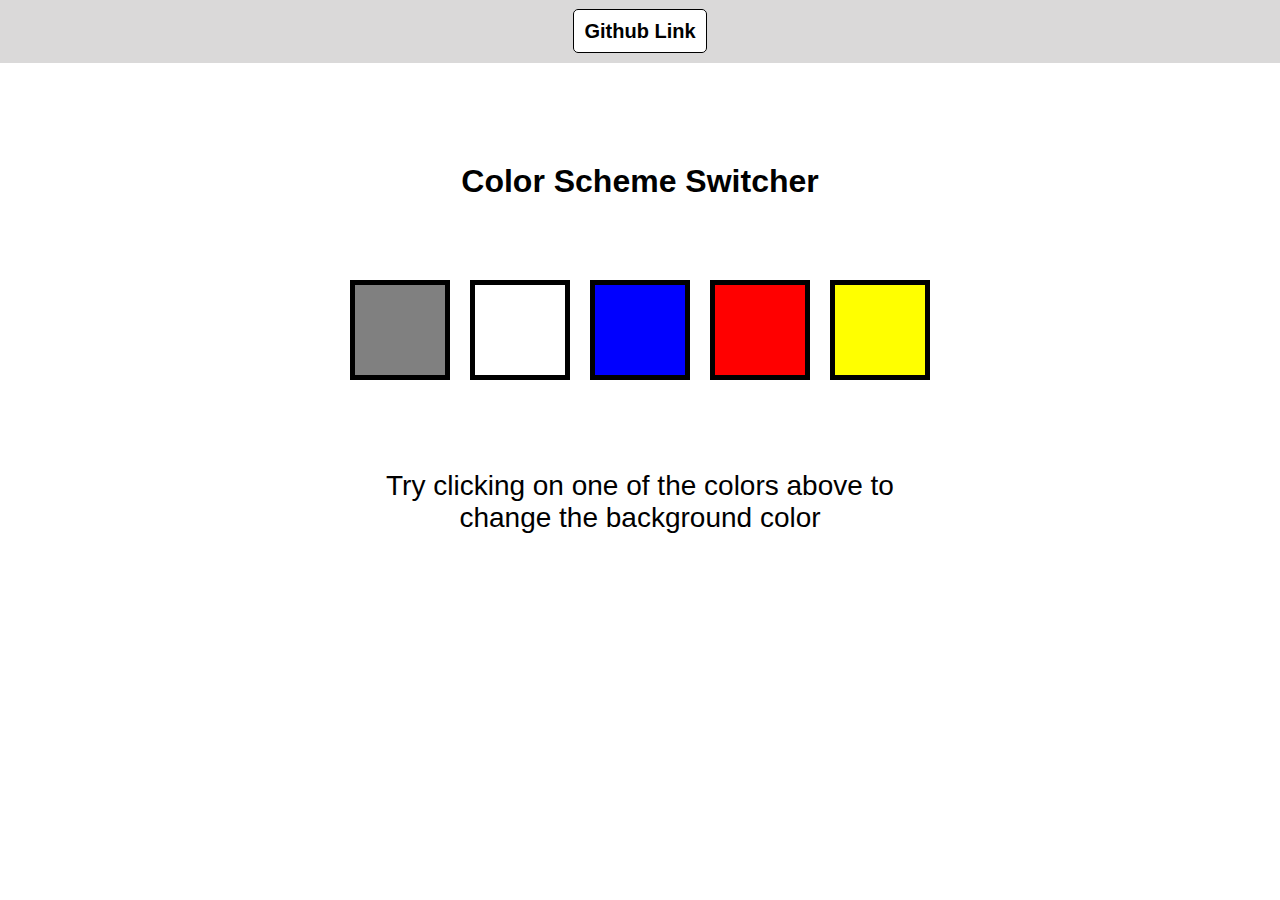
<file: 1-BackgroundColor-changer/index.html>
<!DOCTYPE html>
<html lang="en">

<head>
    <meta charset="UTF-8">
    <meta name="viewport" content="width=device-width, initial-scale=1.0">
    <title>Color Changer</title>

    <link rel="stylesheet" href="style.css">
</head>

<body>
    <nav>
        <a href="#">
            Github Link
        </a>
    </nav>

    <div class="canvas">
        <h1 class="heading">Color Scheme Switcher</h1>
        <div class="container">
            <div class="button" id="grey"></div>
            <div class="button" id="white"></div>
            <div class="button" id="blue"></div>
            <div class="button" id="red"></div>
            <div class="button" id="yellow"></div>
        </div>

        <h1 class="desc">Try clicking on one of the colors above to change the background color</h1>
    </div>

    <script src="./script.js"></script>
</body>

</html>
</file>
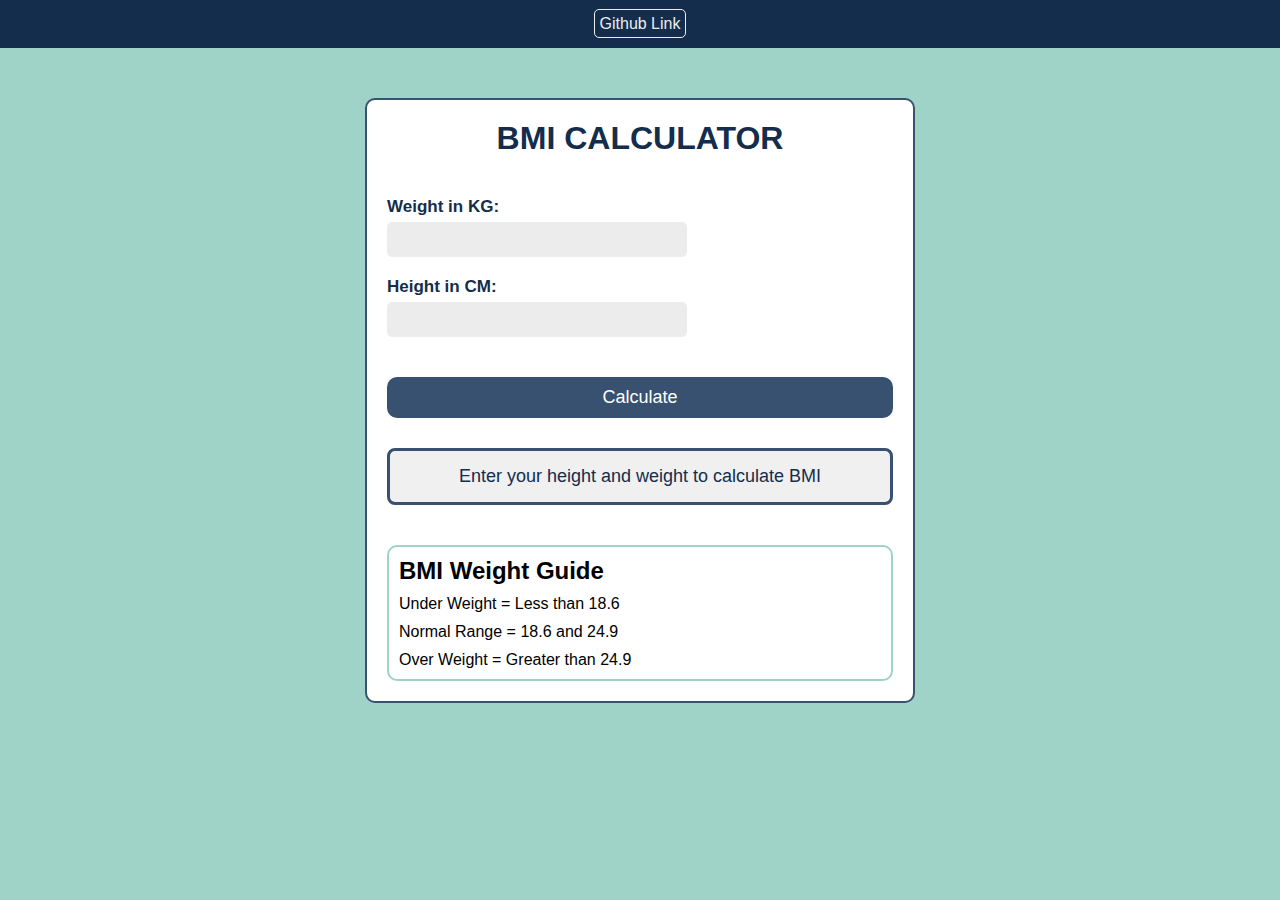
<file: 2-BMI-Calculator/index.html>
<!DOCTYPE html>
<html lang="en">

<head>
    <meta charset="UTF-8">
    <meta name="viewport" content="width=device-width, initial-scale=1.0">
    <title>BMI - Calculator</title>

    <link rel="stylesheet" href="./style.css">
</head>

<body>
    <nav>
        <a href="https://github.com/GopalGavas/javascript-projects/tree/main/1-BackgroundColor-changer">
            Github Link
        </a>
    </nav>

    <div class="container">
        <form class="form">
            <h1 class="heading">BMI Calculator</h1>
            <fieldset class="form-group">
                <label for="weight">Weight in KG: </label>
                <input type="text" id="weight" name="weight">
            </fieldset>

            <fieldset class="form-group">
                <label for="height">Height in CM: </label>
                <input type="text" id="height" name="height">
            </fieldset>

            <button>Calculate</button>
            <div class="result">Enter your height and weight to calculate BMI</div>
            <div class="weight-guide">
                <h2>BMI Weight Guide</h2>
                <p>Under Weight = Less than 18.6</p>
                <p>Normal Range = 18.6 and 24.9</p>
                <p>Over Weight = Greater than 24.9</p>
            </div>
        </form>
    </div>

    <script src="script.js"></script>

</body>

</html>
</file>
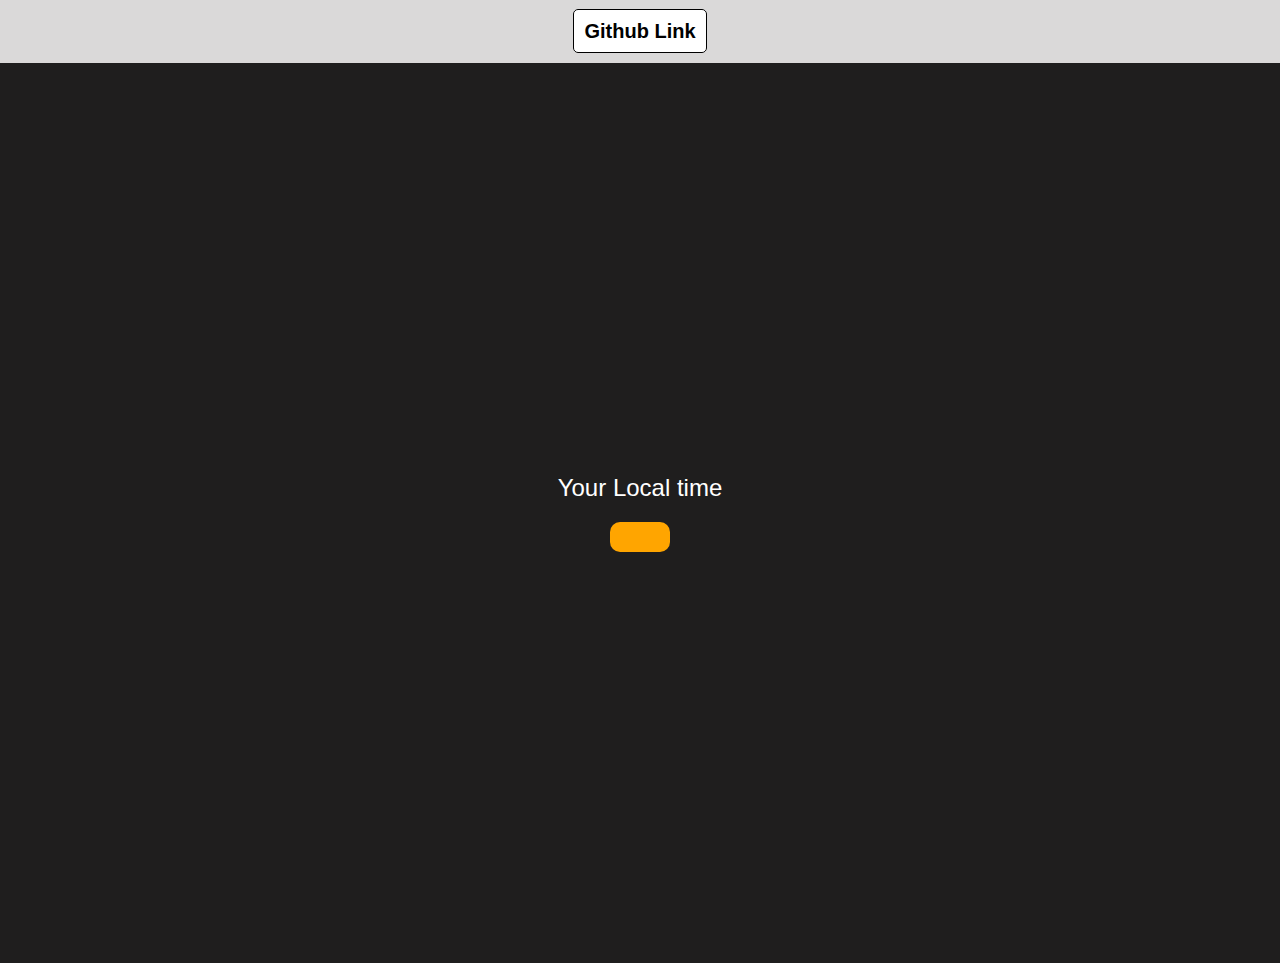
<file: 3-DigitalClock/index.html>
<!DOCTYPE html>
<html lang="en">

<head>
    <meta charset="UTF-8">
    <meta name="viewport" content="width=device-width, initial-scale=1.0">
    <title>Digital Clock</title>

    <style>
        * {
            margin: 0;
            padding: 0;
            box-sizing: border-box;
        }

        body {
            font-family: 'Franklin Gothic Medium', 'Arial Narrow', Arial, sans-serif;
            background-color: #1f1e1e;
            color: #fff;
        }

        .container {
            height: 100vh;
            display: flex;
            flex-direction: column;
            align-items: center;
            justify-content: center;
            gap: 20px;
        }

        .clock {
            background-color: orange;
            border-radius: 10px;
            font-size: 30px;
            text-align: center;
            padding: 15px 30px;

        }

        nav {
            background-color: #dad9d9;
            padding: 20px;
            text-align: center;
        }

        a {
            text-decoration: none;
            color: #000;
            font-size: 20px;
            font-weight: bold;
            border: 1px solid black;
            padding: 10px;
            border-radius: 5px;
            background-color: #fff;
        }

        p {
            font-size: 24px;
        }
    </style>
</head>

<body>
    <nav>
        <a href="https://github.com/GopalGavas/javascript-projects/tree/main/1-BackgroundColor-changer">
            Github Link
        </a>
    </nav>

    <div class="container">
        <p>Your Local time</p>
        <div class="clock"></div>
    </div>

    <script>
        const clock = document.querySelector(".clock");

        setInterval(() => {
            const time = new Date();
            clock.innerHTML = time.toLocaleTimeString()
        }, 1000)
    </script>
</body>

</html>
</file>
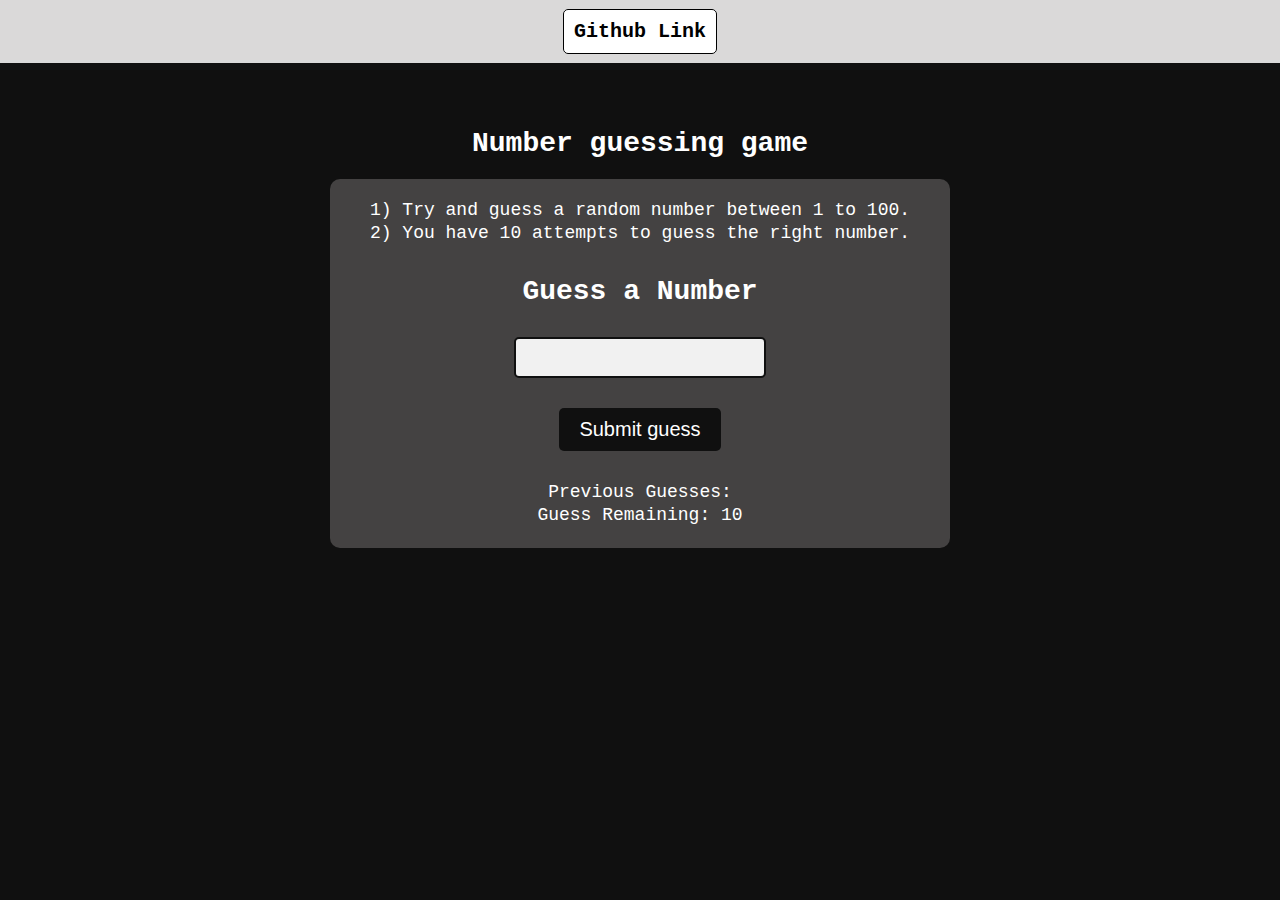
<file: 4-GuessNumber/index.html>
<!DOCTYPE html>
<html lang="en">

<head>
    <meta charset="UTF-8">
    <meta name="viewport" content="width=device-width, initial-scale=1.0">
    <title>Guess Number</title>
    <link rel="stylesheet" href="style.css">
</head>

<body>
    <nav>
        <a href="https://github.com/GopalGavas/javascript-projects/tree/main/4-GuessNumber">
            Github Link
        </a>
    </nav>

    <div class="wrapper">
        <h2 class="heading">Number guessing game</h2>
        <div class="container">
            <div class="rules">
                <p>1) Try and guess a random number between 1 to 100.</p>
                <p>2) You have 10 attempts to guess the right number.</p>
            </div>
            <form class="form">
                <label for="guessField">Guess a Number</label>
                <input type="text" id="guessField" class="guessField">
                <input type="submit" id="subt" value="Submit guess">
            </form>

            <div class="resultParas">
                <p>Previous Guesses: <span class="guesses"></span></p>
                <p>Guess Remaining: <span class="guess-remaining">10</span></p>
                <p class="highLow"></p>
            </div>
        </div>
    </div>
    <script src="script.js"></script>
</body>

</html>
</file>
<file: 1-BackgroundColor-changer/style.css>
* {
    margin: 0;
    padding: 0;
    box-sizing: border-box;
}

body {
    font-family: Arial, Helvetica, sans-serif;
    height: 100vh;
}

nav {
    background-color: #dad9d9;
    padding: 20px;
    text-align: center;
}

a {
    text-decoration: none;
    color: #000;
    font-size: 20px;
    font-weight: bold;
    border: 1px solid black;
    padding: 10px;
    border-radius: 5px;
    background-color: #fff;
}

.canvas {
    max-width: 1200px;
    margin: 100px auto;
}

.heading {
    /* margin: auto; */
    text-align: center;
}

.container {
    display: flex;
    justify-content: center;
    align-items: center;
    gap: 20px;
    flex-wrap: wrap;
    padding: 40px;
}

.button {
    width: 100px;
    height: 100px;
    border: 5px solid black;
    cursor: pointer;
    margin-top: 40px;
}

#grey {
    background-color: grey;
}

#white {
    background-color: white;
}

#blue {
    background-color: blue;
}

#red {
    background-color: red;
}

#yellow {
    background-color: yellow;
}

.desc {
    max-width: 650px;
    text-align: center;
    margin: 40px  auto;
    font-size: 28px;
    padding: 10px 30px;
    font-weight: 500;
}
</file>
<file: 2-BMI-Calculator/style.css>
* {
    padding: 0;
    margin: 0;
    box-sizing: border-box;
}

body {
    font-family: Arial, Helvetica, sans-serif;
    background-color: #9fd3c7;
}

nav {
    background-color: #142d4c;
    text-align: center;
    padding: 15px;
}

nav a {
    color: #ececec;
    text-decoration: none;
    border: 1px solid #ececec;
    padding: 5px;
    border-radius: 5px;
}

.container {
    max-width: 1200px;
    margin: 0 auto;
    padding: 20px;
}

.heading {
    text-transform: uppercase;
    color: #142d4c;
    text-align: center;
    margin-bottom: 40px;
}

.form {
    display: flex;
    flex-direction: column;
    max-width: 550px;
    margin: 30px auto;
    border: 2px solid #385170;
    border-radius: 10px;
    padding: 20px;
    background-color: #fff;
}

.form-group {
    border: none;
    margin-bottom: 20px;
    display: flex;
    flex-direction: column;
}

.form-group label {
    font-size: 17px;
    color: #142d4c;
    font-weight: 600;
}

.form-group input {
    padding: 10px;
    max-width: 300px;
    margin-top: 5px;
    background-color: #ececec;
    border: none;
    border-radius: 5px;
}

.form-group input:focus {
    outline: 2px solid #385170;
    background-color: #e2e2e2;
}

button {
    margin-top: 20px;
    font-size: 18px;
    align-content: center;
    background-color: #385170;
    color: #fff;
    padding: 10px;
    border: none;
    border-radius: 10px;
    cursor: pointer;
}

button:hover {
    background-color: #142d4c;
}

.result {
    background-color: #f0f0f0;
    padding: 15px;
    border-radius: 8px;
    margin-top: 30px;
    font-size: 18px;
    text-align: center;
    color: #142d4c;
    border:  solid #385170;
}

.weight-guide {
    display: flex;
    flex-direction: column;
    gap: 10px;
    margin-top: 40px;
    border: 2px solid #9fd3c7;
    border-radius: 10px;
    padding: 10px;
}
</file>
<file: 4-GuessNumber/style.css>
* {
    margin: 0;
    padding: 0;
    box-sizing: border-box;
}

body {
    font-family: 'Courier New', Courier, monospace;
    background-color: #101010;
    color: #fff;
}

nav {
        background-color: #dad9d9;
        padding: 20px;
        text-align: center;
}

a   {
        text-decoration: none;
        color: #000;
        font-size: 20px;
        font-weight: bold;
        border: 1px solid black;
        padding: 10px;
        border-radius: 5px;
        background-color: #fff;
}


.wrapper {
    margin-top: 50px;
    display: flex;
    flex-direction: column;
    align-items: center;
    padding: 15px 30px;
}

.heading {
    font-weight: bold;
    margin-bottom: 20px;
    font-size: 28px;
}

.container {
    background-color: #444242;
    padding: 20px 40px;
    max-width: 650px;
    border-radius: 10px;
    display: flex;
    flex-direction: column;
    gap: 30px;
}

.rules {
    font-size: 18px;
    line-height: 1.3;
    text-align: justify;
}

.form {
    display: flex;
    flex-direction: column;
    justify-content: center;
    align-items: center;
    gap: 30px;
}

.form label {
    font-size: 28px;
    font-weight: bold;
}

input[type="text"] {
    padding: 8px;
    border: 2px solid #101010;
    font-size: 18px;
    background-color: #f1f1f1;
    border-radius: 5px;
}

input[type="text"]:focus {
    outline: none; 
    border-color: #4caf50; 
    box-shadow: 0 0 5px 1px rgba(76, 175, 80, 0.75); 
    background-color: #fff;
}

input[type="submit"] {
    background-color: #101010;
    color: #fff;
    padding: 10px 20px;
    font-size: 20px;
    border: none;
    border-radius: 5px;
    cursor: pointer;
    transition: background-color 0.2s ease-in;
}

input[type="submit"]:hover {
    background-color: #252525;
}

.resultParas {
    text-align: center;
    font-size: 18px;
    line-height: 1.3;
}

.newGameBtn {
    padding: 10px;
    font-size: 16px;
    margin-top: 10px;
    border-radius: 5px;
    border: 2px solid #101010;
    cursor: pointer;
    align-items: center;
    background-color: #fff;
    transition: background-color 0.2s ease-in;
}

.newGameBtn:hover {
    background-color: #f1f1f1;
}
</file>
